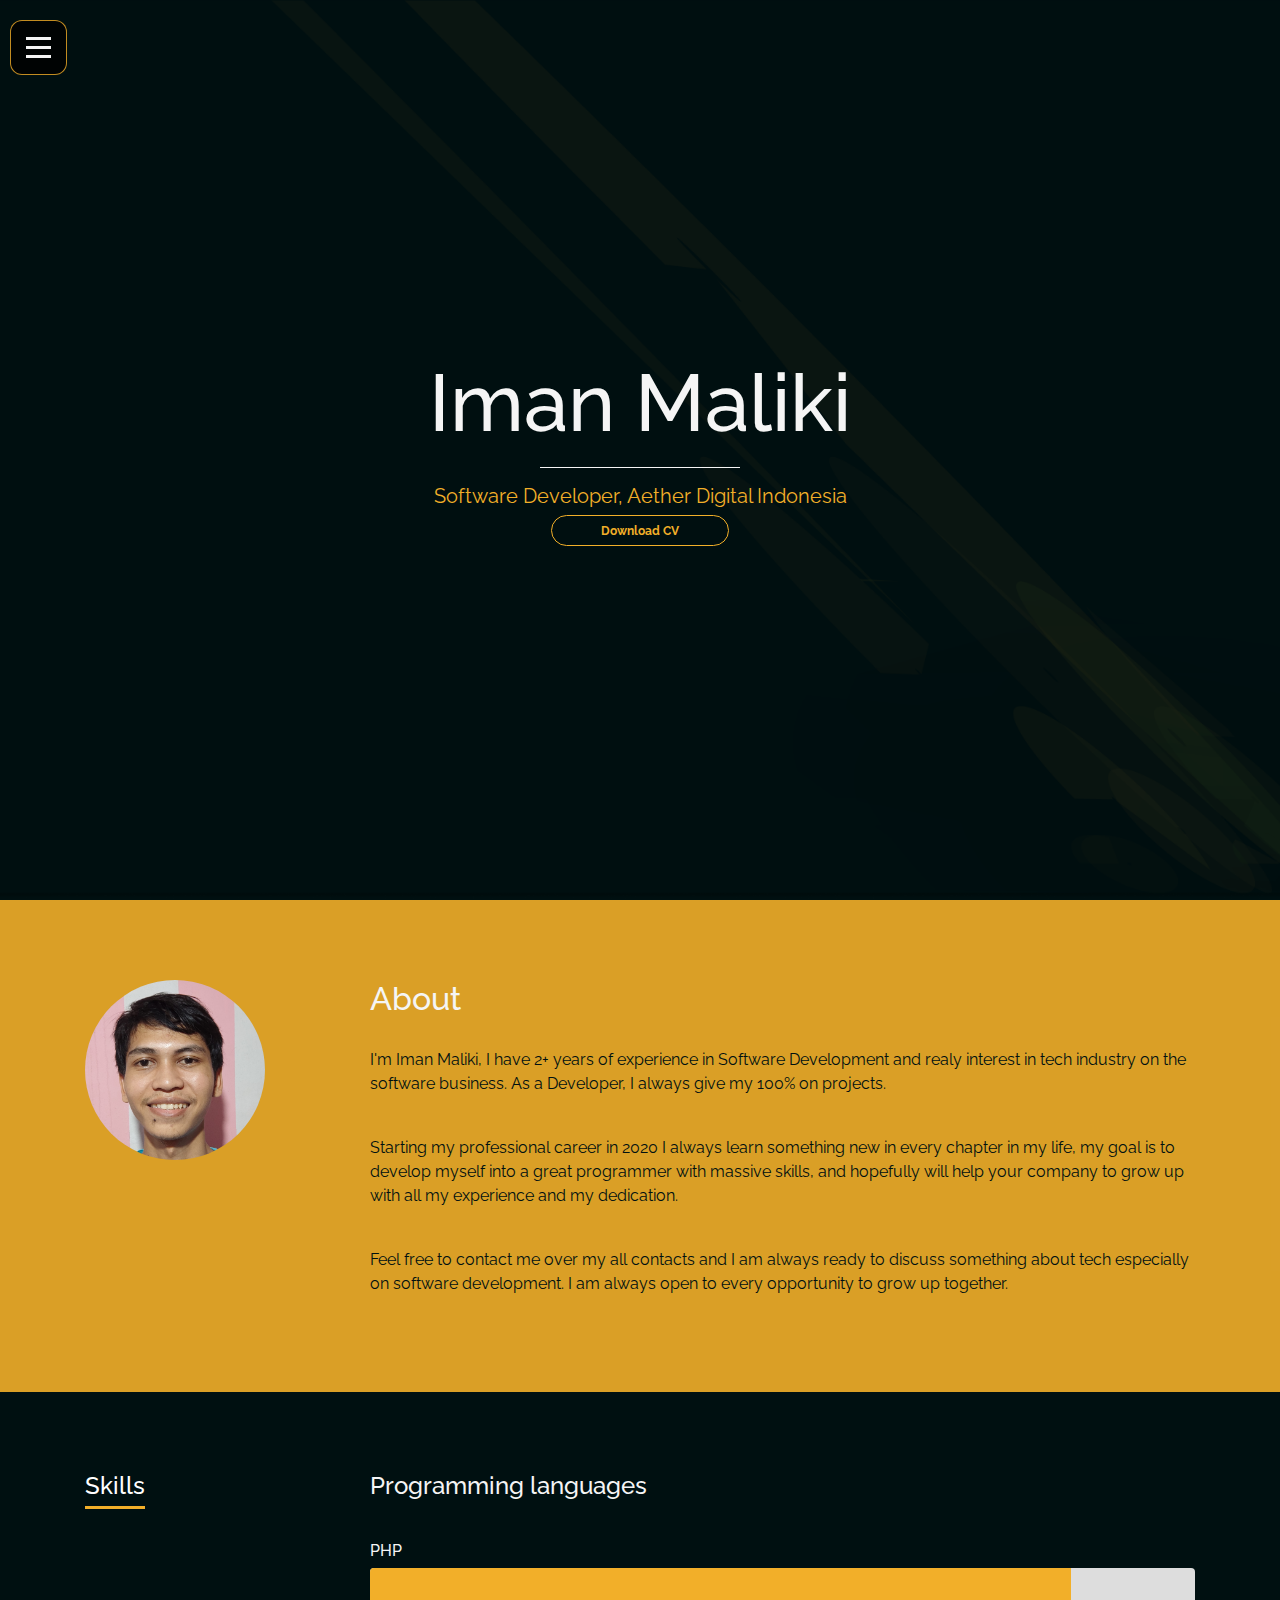
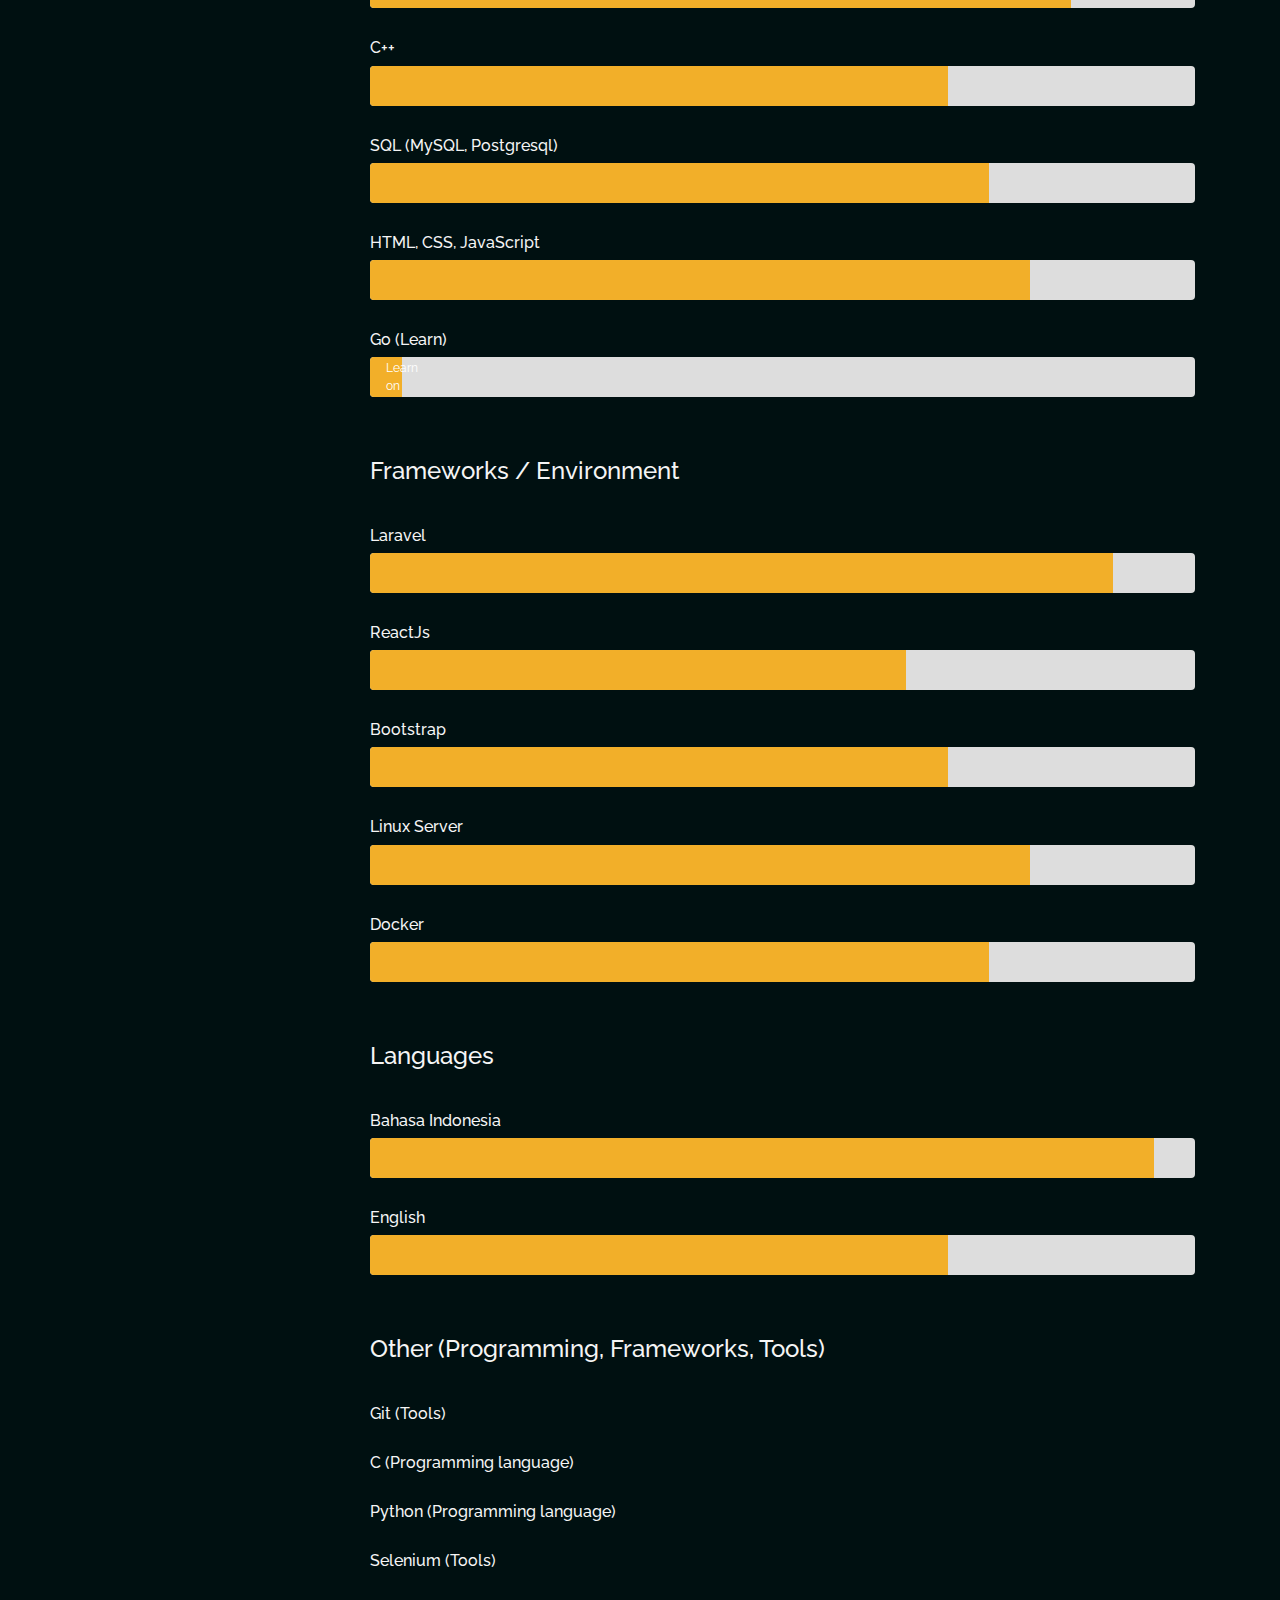
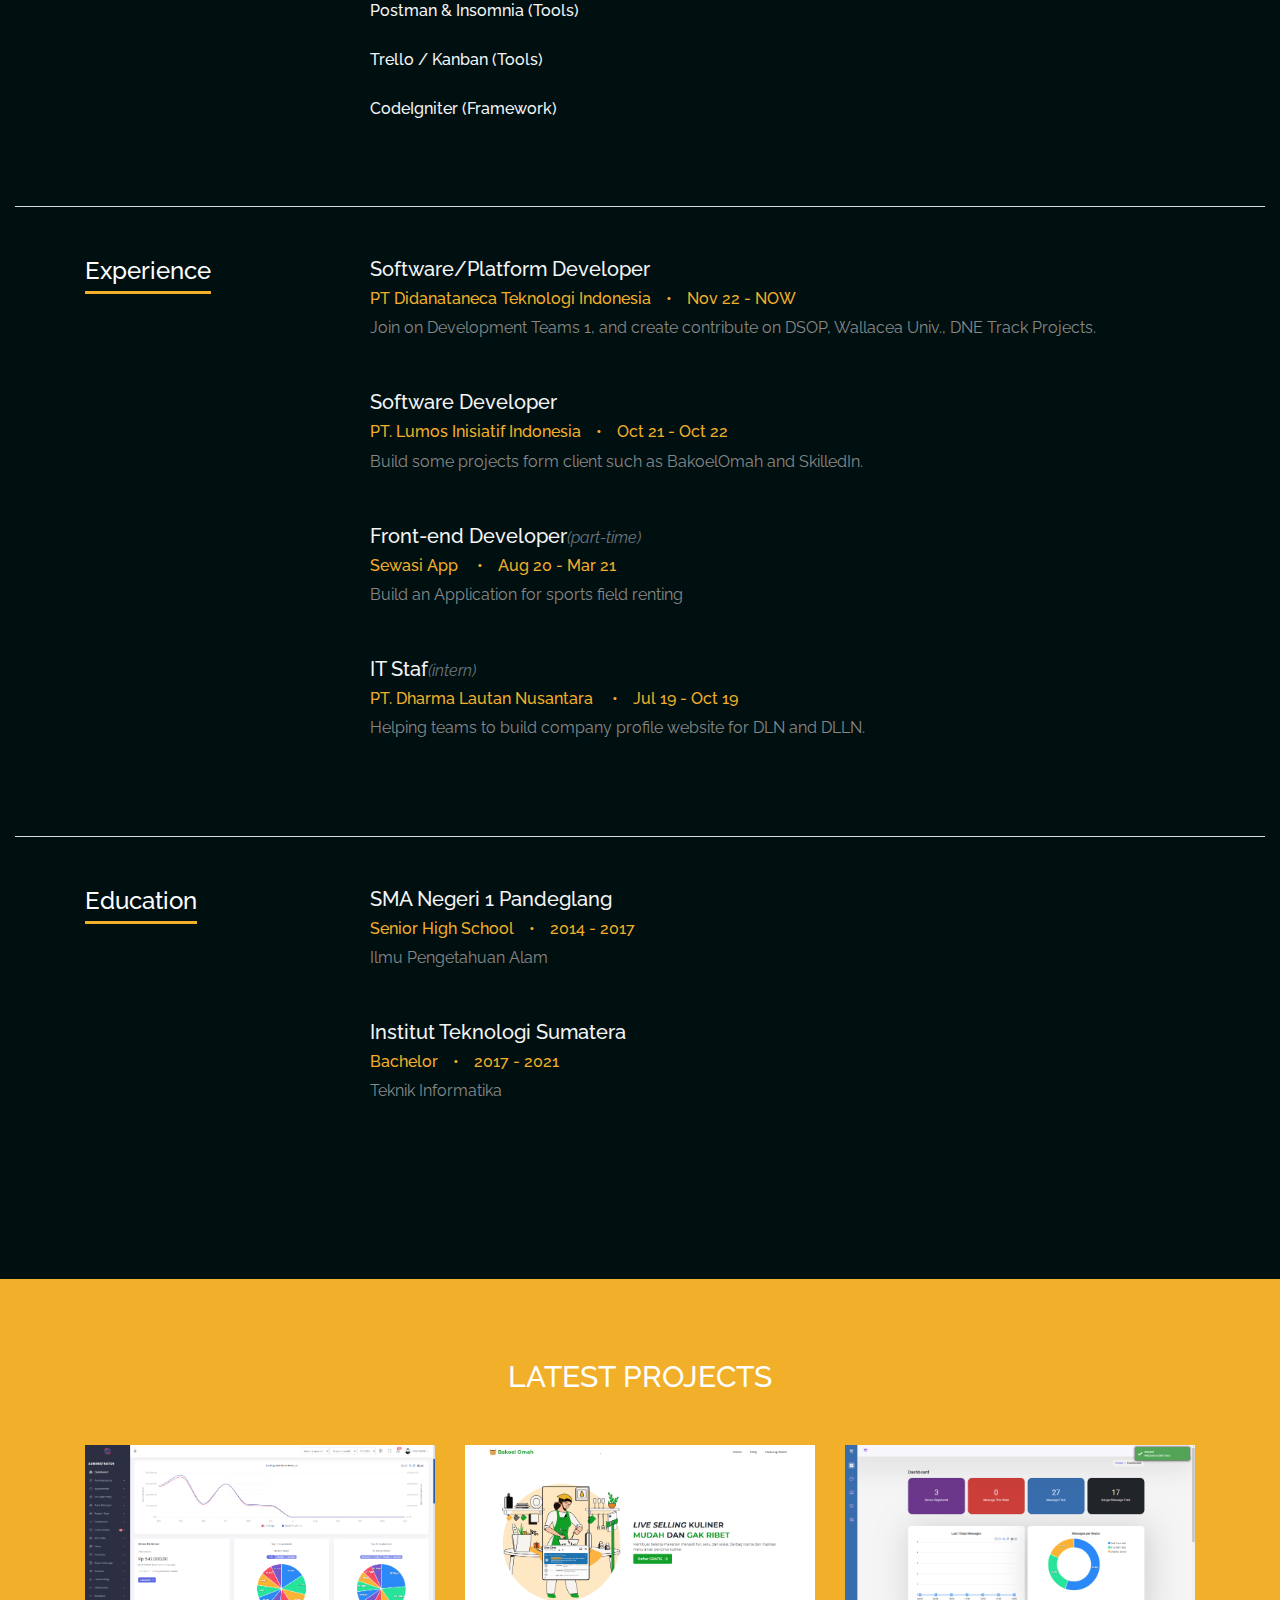
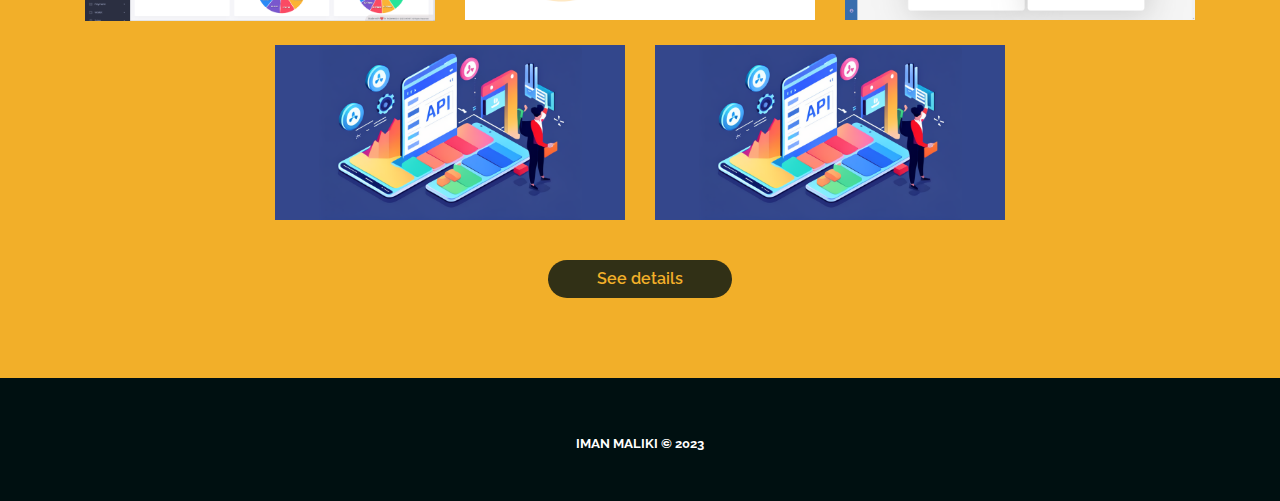
<file: index.html>
<head>
    <title>Iman Maliki | Software Developer</title>

    <meta charset="UTF-8">
    <meta name="viewport" content="width=device-width, initial-scale=1.0, shrink-to-fit=no">

    <link rel="stylesheet" href="https://stackpath.bootstrapcdn.com/bootstrap/4.1.1/css/bootstrap.min.css"
        type="text/css">
    <link href="http://fonts.googleapis.com/css?family=Lato" rel="stylesheet" type="text/css">
    <link href="http://fonts.googleapis.com/css?family=Raleway" rel="stylesheet" type="text/css">
    <link rel="shortcut icon" href="assets/img/projects/icon.svg" type="image/x-icon">
    <link rel="stylesheet" href="assets/css/style.css">

</head>

<body id="body" data-spy="scroll" data-target="#navigation" data-offset="30">

    <div id="header" class="container-fluid d-flex" style="background-image: url(assets/img/bg-01.png);">

        <div class="menu-overlay"></div>

        <div class="menu">
            <div class="toggler">
                <div class="bar1"></div>
                <div class="bar2"></div>
                <div class="bar3"></div>
            </div>

            <ul class="nav-content" id="navigation">
                <li><a class="nav-link" href="#header">Home</a></li>
                <li><a class="nav-link" href="#about">About</a></li>
                <li class="dropdown">
                    <a class="nav-link dropdown-toggle" href="#" id="navbardrop">CV</a>
                    <div id="dropdown-menu">
                        <ul>
                            <li><a class="dropdown-item" href="#cv">Skills</a></li>
                            <li><a class="dropdown-item" href="#experience">Experience</a></li>
                            <li><a class="dropdown-item" href="#education">Education</a></li>
                        </ul>
                    </div>
                </li>
                <li><a class="nav-link" href="#portfolio">Portfolio</a></li>
                <li><a class="nav-link" href="#contacts">Contact</a></li>
            </ul>
        </div>



        <div class="row align-items-center justify-content-center text-center">
            <div>
                <h1>Iman Maliki</h1>
                <hr>
                <h4 style="color: #F2AF29 !important;">Software Developer, Aether Digital Indonesia</h4>
                <a href="/cv/iman-maliki_software-developer_2023.pdf" download><button class="btn btn-outline-first"><i class="fa-solid fa-file-invoice"></i> Download CV</button></a>
            </div>
        </div>

    </div>

    <div id="about" class="container-fluid">
        <div class="container">
            <div class="row">
                <div class="col-md-2 col-sm-12 picture">
                    <img src="assets/img/picture.jpeg" class="rounded-circle" alt="picture">
                </div>
                <div class="col-md-9 col-sm-12 offset-md-1">
                    <h2>About</h2>
                    <p>
                        I'm Iman Maliki, I have 2+ years of experience in Software Development and realy interest in tech industry
                        on the software business. As a Developer, I always give my 100% on projects.
                    </p>
                    <br>
                    <p>
                        Starting my professional career in 2020 I always learn something new in every chapter in my life, my goal
                        is to develop myself into a great programmer with massive skills, and hopefully will help your company to
                        grow up with all my experience and my dedication. 
                    </p>
                    <br>
                    <p>Feel free to contact me over my all contacts and I am always ready to discuss something about tech especially
                        on software development. I am always open to every opportunity to grow up together.</p>
                </div>
            </div>
        </div>
    </div>

    <div class="container-fluid" id="cv">
        <div class="container">
            <div class="row">
                <div class="col-md-2 col-sm-12">
                    <h3>Skills</h3>
                </div>
                <div class="col-md-9 col-sm-12 offset-md-1">

                    <div class="skills">
                        <h4>Programming languages</h4>

                        <div class="skill-item">
                            <h4>PHP</h4>
                            <div class="progress">
                                <div class="progress-bar" style="width:85%"></div>
                            </div>
                        </div>

                        <div class="skill-item">
                            <h4>C++</h4>
                            <div class="progress">
                                <div class="progress-bar" style="width:70%"></div>
                            </div>
                        </div>


                        <div class="skill-item">
                            <h4>SQL (MySQL, Postgresql)</h4>
                            <div class="progress">
                                <div class="progress-bar" style="width:75%"></div>
                            </div>
                        </div>

                        <div class="skill-item">
                            <h4>HTML, CSS, JavaScript</h4>
                            <div class="progress">
                                <div class="progress-bar" style="width:80%"></div>
                            </div>
                        </div>

                        <div class="skill-item">
                            <h4>Go (Learn)</h4>
                            <div class="progress">
                                <div class="progress-bar px-3" style="width:0%">Progress Learn on Udemy</div>
                            </div>
                        </div>

                    </div>

                    <div class="skills">
                        <h4>Frameworks / Environment</h4>

                        <div class="skill-item">
                            <h4>Laravel</h4>
                            <div class="progress">
                                <div class="progress-bar" style="width:90%"></div>
                            </div>
                        </div>

                        <div class="skill-item">
                            <h4>ReactJs</h4>
                            <div class="progress">
                                <div class="progress-bar" style="width:65%"></div>
                            </div>
                        </div>
                        
                        <div class="skill-item">
                            <h4>Bootstrap</h4>
                            <div class="progress">
                                <div class="progress-bar" style="width:70%"></div>
                            </div>
                        </div>

                        <div class="skill-item">
                            <h4>Linux Server</h4>
                            <div class="progress">
                                <div class="progress-bar" style="width:80%"></div>
                            </div>
                        </div>

                        <div class="skill-item">
                            <h4>Docker</h4>
                            <div class="progress">
                                <div class="progress-bar" style="width:75%"></div>
                            </div>
                        </div>

                    </div>

                    <div class="skills">
                        <h4>Languages</h4>

                        <div class="skill-item">
                            <h4>Bahasa Indonesia</h4>
                            <div class="progress">
                                <div class="progress-bar" style="width:95%"></div>
                            </div>
                        </div>

                        <div class="skill-item">
                            <h4>English</h4>
                            <div class="progress">
                                <div class="progress-bar" style="width:70%"></div>
                            </div>
                        </div>
                        
                    </div>

                    <div class="skills">
                        <h4>Other (Programming, Frameworks, Tools)</h4>

                        <div class="skill-item">
                            <h4>Git (Tools)</h4>
                        </div>
                        <div class="skill-item">
                            <h4>C (Programming language)</h4>
                        </div>
                        <div class="skill-item">
                            <h4>Python (Programming language)</h4>
                        </div>
                        <div class="skill-item">
                            <h4>Selenium (Tools)</h4>
                        </div>
                        <div class="skill-item">
                            <h4>Postman & Insomnia (Tools)</h4>
                        </div>
                        <div class="skill-item">
                            <h4>Trello / Kanban  (Tools)</h4>
                        </div>
                        <div class="skill-item">
                            <h4>CodeIgniter (Framework)</h4>
                        </div>
                    </div>
                </div>

            </div>

        </div>

        <hr id="experience">

        <div class="container-fluid">
            <div class="container">
                <div class="row">
                    <div class="col-md-2 col-sm-12">
                        <h3>Experience</h3>
                    </div>
                    <div class="col-md-9 col-sm-12 offset-md-1">
                        <div class="exp">
                            <div class="box">
                                <h4>Software/Platform Developer</h4>
                                <h6>PT Didanataneca Teknologi Indonesia&emsp;&#8226;&emsp;Nov 22 - NOW</h6>
                                <p>Join on Development Teams 1, and create contribute on DSOP, Wallacea Univ., DNE Track Projects.</p>
                            </div>
        
                            <div class="box">
                                <h4>Software Developer</h4>
                                <h6>PT. Lumos Inisiatif Indonesia&emsp;&#8226;&emsp;Oct 21 - Oct 22</h6>
                                <p>Build some projects form client such as BakoelOmah and SkilledIn.</p>
                            </div>

                            <div class="box">
                                <h4>Front-end Developer<span class="small text-muted"><i>(part-time)</i></span></h4>
                                <h6>Sewasi App &emsp;&#8226;&emsp;Aug 20 - Mar 21</h6>
                                <p>Build an Application for sports field renting</p>
                            </div>

                            <div class="box">
                                <h4>IT Staf<span class="small text-muted"><i>(intern)</i></span></h4>
                                <h6>PT. Dharma Lautan Nusantara &emsp;&#8226;&emsp;Jul 19 - Oct 19</h6>
                                <p>Helping teams to build company profile website for DLN and DLLN.</p>
                            </div>
                        </div>
                    </div>
                </div>
            </div>
        </div>

        <hr id="education">
        <div class="container-fluid">
            <div class="container">
                <div class="row">
                    <div class="col-md-2 col-sm-12">
                        <h3>Education</h3>
                    </div>
                    <div class="col-md-9 col-sm-12 offset-md-1">
                        <div class="box">
                            <h4>SMA Negeri 1 Pandeglang</h4>
                            <h6>Senior High School&emsp;&#8226;&emsp;2014 - 2017</h6>
                            <p>Ilmu Pengetahuan Alam</p>
                        </div>
        
                        <div class="box">
                            <h4>Institut Teknologi Sumatera</h4>
                            <h6>Bachelor&emsp;&#8226;&emsp;2017 - 2021</h6>
                            <p>Teknik Informatika</p>
                        </div>
                    </div>
                </div>
            </div>
        </div>

    </div>
    </div>

    <div class="container-fluid" id="portfolio">
        <div class="container">
            <h2>Latest projects</h2>
            <div class="row justify-content-center">
                <div class="col-lg-4 col-md-6 col-xs-12">
                    <img
                        src="assets/img/projects/dsop.png">
                    <div class="overlay">
                        <h3 class="project-title">DSOP</h3>
                    </div>
                </div>
                <div class="col-lg-4 col-md-6 col-xs-12">
                    <img
                        src="assets/img/projects/bakoelomah.png">
                    <div class="overlay">
                        <h3 class="project-title">Bakoel Omah</h3>
                    </div>
                </div>
                <div class="col-lg-4 col-md-6 col-xs-12">
                    <img
                        src="assets/img/projects/DNE_TRACK.png">
                    <div class="overlay">
                        <h3 class="project-title">DNE TRACK</h3>
                    </div>
                </div>
                <div class="col-lg-4 col-md-6 col-xs-12">
                    <img
                        src="/assets/img/API/api-general.png">
                    <div class="overlay">
                        <h3 class="project-title">BLOG API</h3>
                    </div>
                </div>
                <div class="col-lg-4 col-md-6 col-xs-12">
                    <img
                        src="/assets/img/API/api-general.png">
                    <div class="overlay">
                        <h3 class="project-title">TODO API</h3>
                    </div>
                </div>
            </div>
            <div class="text-center">
                <a href="/project">
                    <button class="btn px-5 mt-3" style="background-color: #001011cc; color: #F2AF29; border-radius: 3rem; font-weight: 600;">
                        See details <i class="fa-solid fa-location-arrow"></i>
                    </button>
                </a>
            </div>
        </div>

    </div>

    <div id="contacts"></div>
    <!-- Footer  -->
    <div class="footer">
        <div class="container">
            <div class="d-flex justify-content-center sosmed">
                <a href="mailto:imanmaliki11@gmail.com" target="_blank">
                    <i class="fa-solid fa-square-envelope"></i>
                </a>
                <a href="https://instagram.com/menggenggam" target="_blank">
                    <i class="fa-brands fa-instagram"></i>
                </a>
                <a href="https://www.linkedin.com/in/imanmaliki/" target="_blank">
                    <i class="fa-brands fa-linkedin"></i>
                </a>
                <a href="https://github.com/imanmaliki11" target="_blank">
                    <i class="fa-brands fa-square-github"></i>
                </a>
            </div>
            <div class="text-center text-white small"><b>IMAN MALIKI © 2023</b></div>
        </div>
    </div>



    <script src="https://code.jquery.com/jquery-3.2.1.min.js"></script>
    <script src="https://cdnjs.cloudflare.com/ajax/libs/popper.js/1.14.3/umd/popper.min.js"></script>
    <script src="https://stackpath.bootstrapcdn.com/bootstrap/4.1.1/js/bootstrap.min.js"></script>
    <!-- <script defer src="https://use.fontawesome.com/releases/v5.0.2/js/all.js"></script> -->
    <link rel="stylesheet" href="https://cdnjs.cloudflare.com/ajax/libs/font-awesome/6.4.0/css/all.min.css" integrity="sha512-iecdLmaskl7CVkqkXNQ/ZH/XLlvWZOJyj7Yy7tcenmpD1ypASozpmT/E0iPtmFIB46ZmdtAc9eNBvH0H/ZpiBw==" crossorigin="anonymous" referrerpolicy="no-referrer" />
    <script src="assets/js/func.js"></script>
</body>
</file>
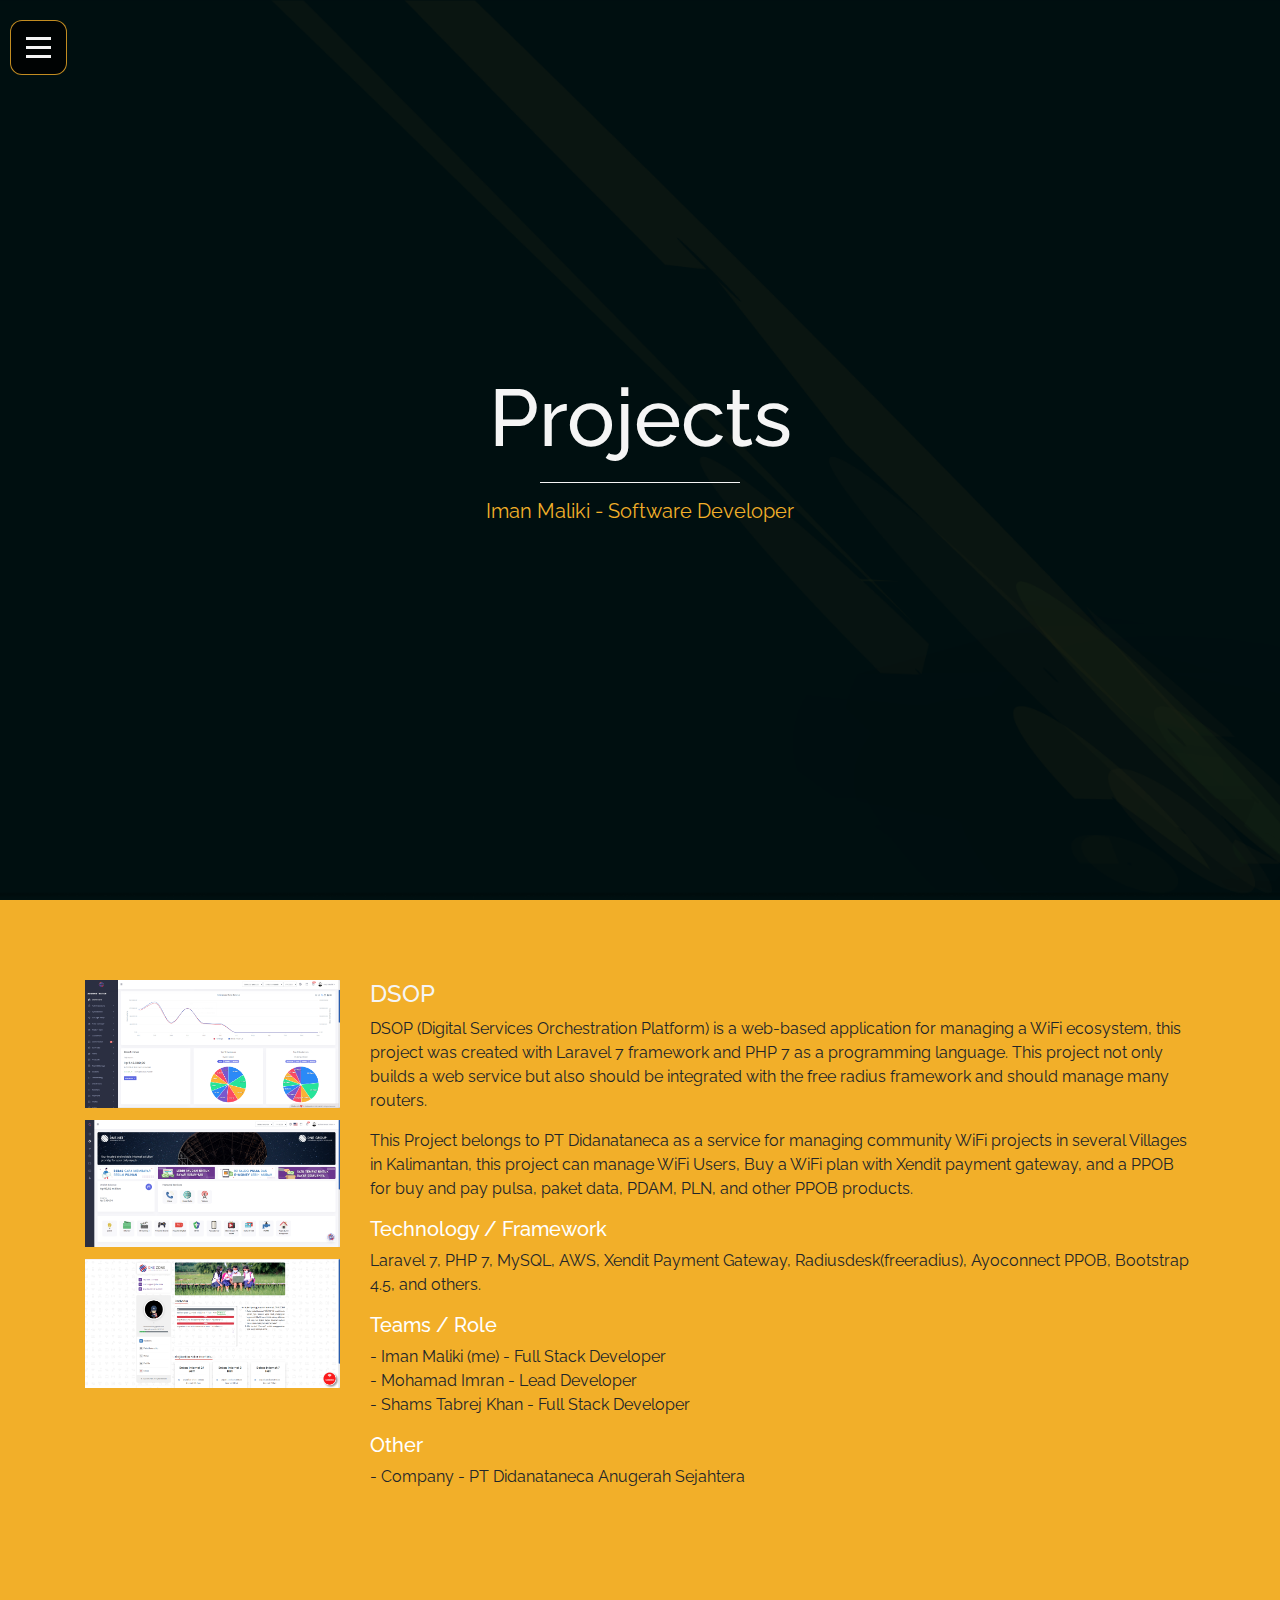
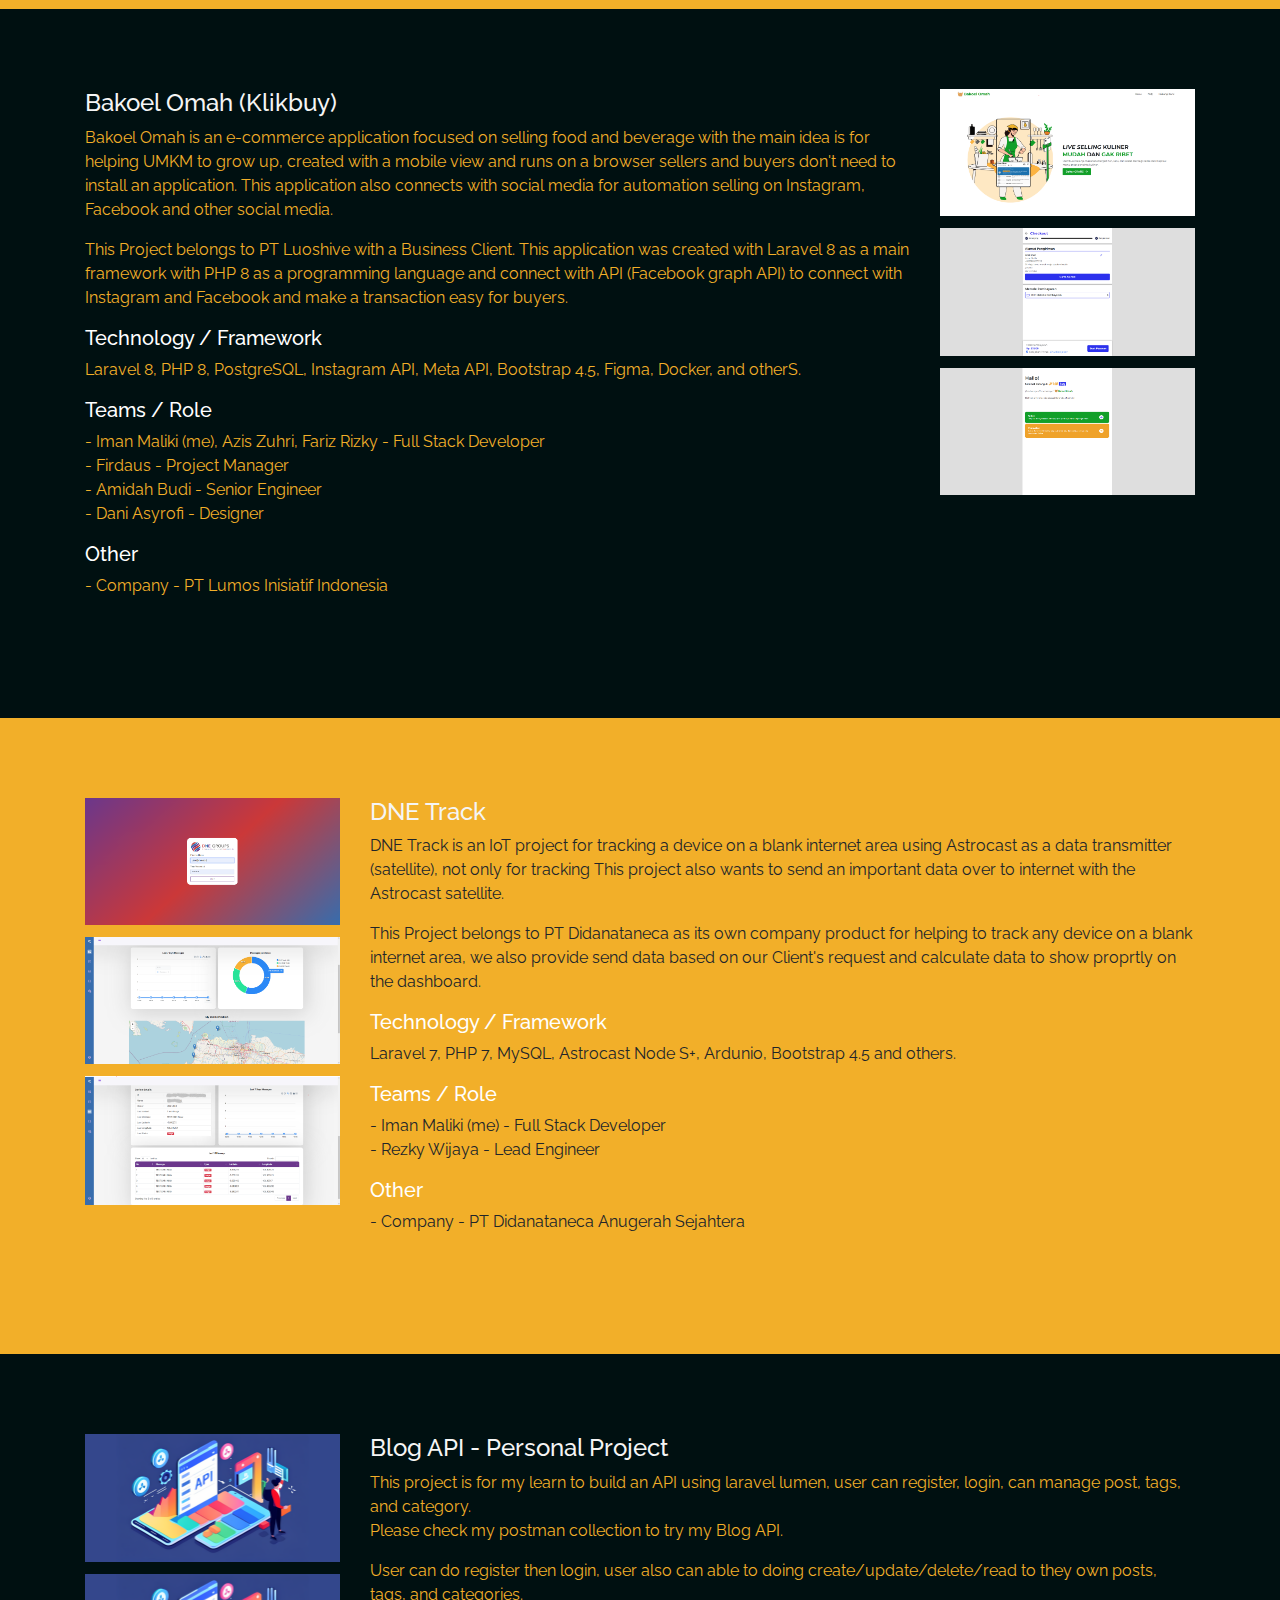
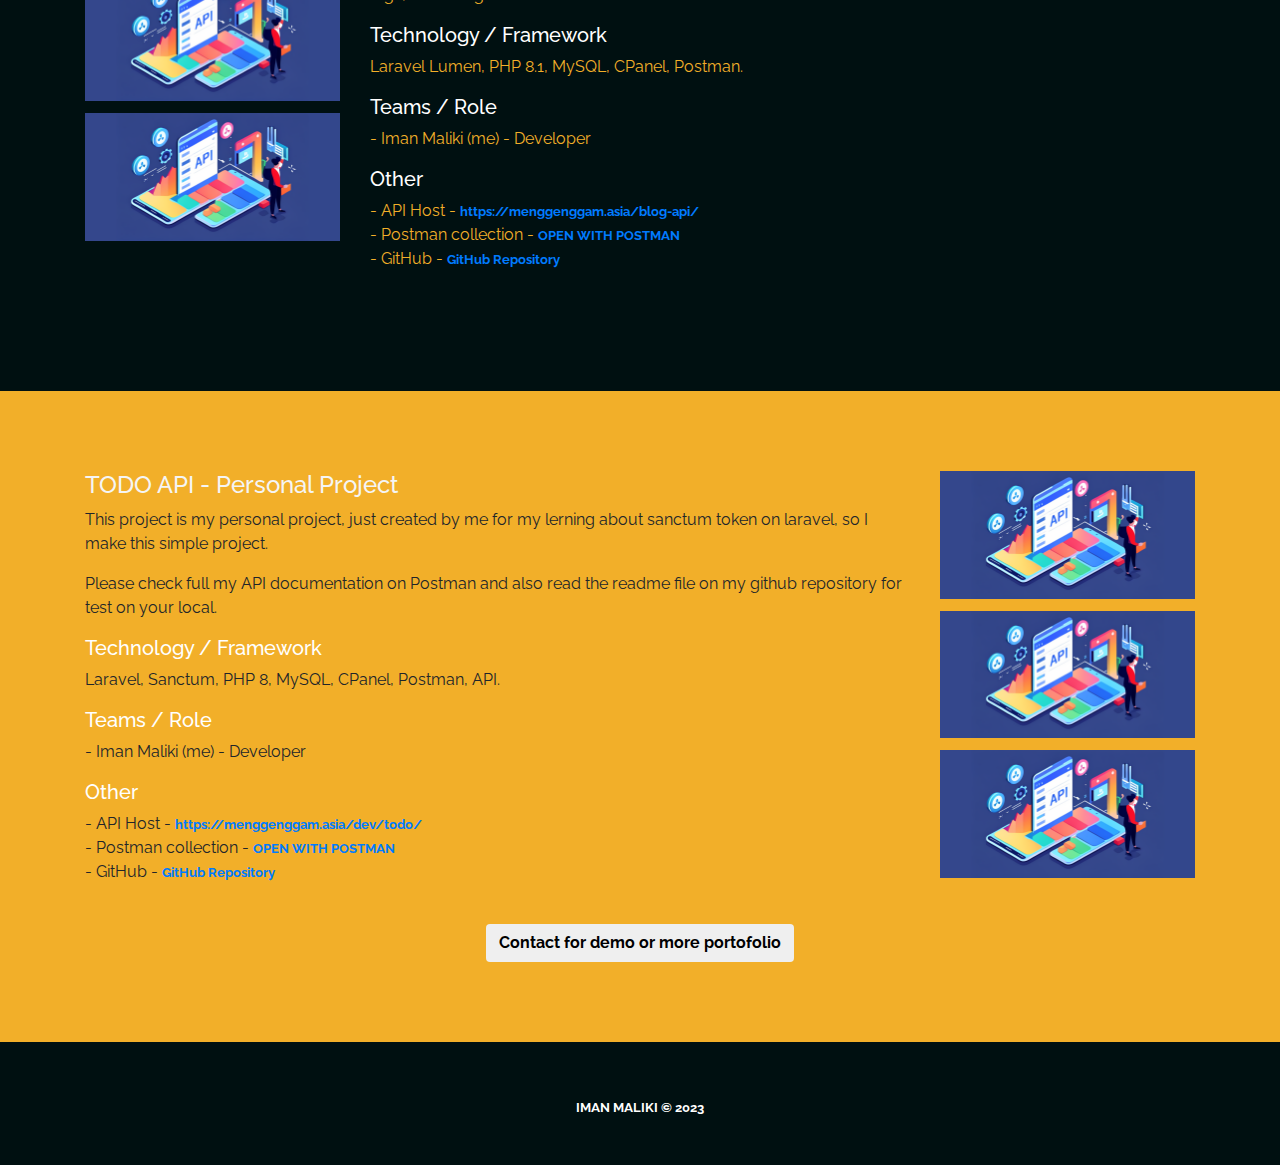
<file: project/index.html>
<head>
    <title>Iman Maliki | Software Developer</title>

    <meta charset="UTF-8">
    <meta name="viewport" content="width=device-width, initial-scale=1.0, shrink-to-fit=no">

    <link rel="stylesheet" href="https://stackpath.bootstrapcdn.com/bootstrap/4.1.1/css/bootstrap.min.css"
        type="text/css">
    <link href="http://fonts.googleapis.com/css?family=Lato" rel="stylesheet" type="text/css">
    <link rel="shortcut icon" href="/assets/img/projects/icon.svg" type="image/x-icon">
    <link href="http://fonts.googleapis.com/css?family=Raleway" rel="stylesheet" type="text/css">
    <link rel="stylesheet" href="/assets/css/style.css">
</head>

<body id="body" data-spy="scroll" data-target="#navigation" data-offset="30">

    <div id="header" class="container-fluid d-flex" style="background-image: url(/assets/img/bg-01.png);">

        <div class="menu-overlay"></div>

        <div class="menu">
            <div class="toggler">
                <div class="bar1"></div>
                <div class="bar2"></div>
                <div class="bar3"></div>
            </div>

            <ul class="nav-content" id="navigation">
                <li><a class="nav-link" href="/">Home</a></li>
                <li><a class="nav-link" href="#dsop">DSOP</a></li>
                <li><a class="nav-link" href="#bakoelomah">Bakoel Omah</a></li>
                <li><a class="nav-link" href="#dne-track">DNE Track</a></li>
                <li><a class="nav-link" href="#blog-api">Blog API</a></li>
                <li><a class="nav-link" href="#todo-api">TODO API</a></li>
            </ul>
        </div>



        <div class="row align-items-center justify-content-center text-center">
            <div>
                <h1>Projects</h1>
                <hr>
                <h4 style="color: #F2AF29 !important;">Iman Maliki - Software Developer</h4>
            </div>
        </div>

    </div>

    <div class="container-fluid portfolio" id="dsop">
        <div class="container">
            <div class="row">
                <div class="col-lg-3 col-md-12 col-xs-12">
                    <img style="margin-bottom: .75rem;" src="/assets/img/projects/dsop.png">
                    <img style="margin-bottom: .75rem;" src="/assets/img/projects/dsop-02.png">
                    <img style="margin-bottom: .75rem;" src="/assets/img/projects/desp-03.png">
                </div>

                <div class="col-lg-9 col-md-12">
                    <h4>DSOP</h4>
                    <p>
                        DSOP (Digital Services Orchestration Platform) is a web-based application for managing a WiFi ecosystem, this project was created with Laravel 7 framework and PHP 7
                        as a programming language. This project not only builds a web service but also should be integrated with the free radius framework and should manage many routers.           
                    </p>
                    <p>
                        This Project belongs to PT Didanataneca as a service for managing community WiFi projects in several Villages in Kalimantan, this project can manage WiFi Users,
                        Buy a WiFi plan with Xendit payment gateway, and a PPOB for buy and pay pulsa, paket data, PDAM, PLN, and other PPOB products.
                    </p>

                    <h5 style="color: #fff;">Technology / Framework</h5>
                    <p>
                        Laravel 7, PHP 7, MySQL, AWS, Xendit Payment Gateway, Radiusdesk(freeradius), Ayoconnect PPOB, Bootstrap 4.5, and others.          
                    </p>

                    <h5 style="color: #fff;">Teams / Role</h5>
                    <p>
                        - Iman Maliki (me) - Full Stack Developer<br/>
                        - Mohamad Imran - Lead Developer<br/>
                        - Shams Tabrej Khan - Full Stack Developer
                    </p>

                    <h5 style="color: #fff;">Other</h5>
                    <p style="border-bottom: 0 !important;">
                        - Company - PT Didanataneca Anugerah Sejahtera<br/>
                    </p>
                </div>
            </div>
        </div>
    </div>

    <div class="container-fluid portfolio portfolio2" id="bakoelomah">
        <div class="container">
            <div class="row">
                <div class="col-lg-9 col-md-12">
                    <h4>Bakoel Omah (Klikbuy)</h4>
                    <p>
                        Bakoel Omah is an e-commerce application focused on selling food and beverage with the main idea is for helping UMKM to grow up, created with a mobile view and runs on a
                        browser sellers and buyers don't need to install an application. This application also connects with social media for automation selling on Instagram, Facebook and other social media.           
                    </p>
                    <p>
                        This Project belongs to PT Luoshive with a Business Client. This application was created with Laravel 8 as a main framework with PHP 8 as a programming language and connect with
                        API (Facebook graph API) to connect with Instagram and Facebook and make a transaction easy for buyers.
                    </p>

                    <h5 style="color: #fff;">Technology / Framework</h5>
                    <p>
                        Laravel 8, PHP 8, PostgreSQL, Instagram API, Meta API, Bootstrap 4.5, Figma, Docker, and otherS.          
                    </p>

                    <h5 style="color: #fff;">Teams / Role</h5>
                    <p>
                        - Iman Maliki (me), Azis Zuhri, Fariz Rizky - Full Stack Developer<br/>
                        - Firdaus - Project Manager<br />
                        - Amidah Budi - Senior Engineer<br/>
                        - Dani Asyrofi - Designer<br/>
                    </p>

                    <h5 style="color: #fff;">Other</h5>
                    <p style="border-bottom: 0 !important;">
                        - Company - PT Lumos Inisiatif Indonesia<br/>
                    </p>
                </div>

                <div class="col-lg-3 col-md-12 col-xs-12">
                    <img style="margin-bottom: .75rem;" src="/assets/img/projects/bakoelomah.png">
                    <img style="margin-bottom: .75rem;" src="/assets/img/projects/bakoel01.png">
                    <img style="margin-bottom: .75rem;" src="/assets/img/projects/bakoel02.png">
                </div>
            </div>
        </div>
    </div>

    <div class="container-fluid portfolio" id="dne-track">
        <div class="container">
            <div class="row">
                <div class="col-lg-3 col-md-12 col-xs-12">
                    <img style="margin-bottom: .75rem;" src="/assets/img/projects/dtrack01.png">
                    <img style="margin-bottom: .75rem;" src="/assets/img/projects/dtrack02.png">
                    <img style="margin-bottom: .75rem;" src="/assets/img/projects/dtrack03.png">
                </div>

                <div class="col-lg-9 col-md-12">
                    <h4>DNE Track</h4>
                    <p>
                        DNE Track is an IoT project for tracking a device on a blank internet area using Astrocast as a data transmitter (satellite),
                        not only for tracking This project also wants to send an important data over to internet with the Astrocast satellite.          
                    </p>
                    <p>
                        This Project belongs to PT Didanataneca as its own company product for helping to track any device on a blank internet
                        area, we also provide send data based on our Client's request and calculate data to show proprtly on the dashboard.
                    </p>

                    <h5 style="color: #fff;">Technology / Framework</h5>
                    <p>
                        Laravel 7, PHP 7, MySQL, Astrocast Node S+, Ardunio, Bootstrap 4.5 and others.          
                    </p>

                    <h5 style="color: #fff;">Teams / Role</h5>
                    <p>
                        - Iman Maliki (me) - Full Stack Developer<br/>
                        - Rezky Wijaya - Lead Engineer<br/>
                    </p>

                    <h5 style="color: #fff;">Other</h5>
                    <p style="border-bottom: 0 !important;">
                        - Company - PT Didanataneca Anugerah Sejahtera<br/>
                    </p>
                </div>
            </div>
        </div>
    </div>

    <div class="container-fluid portfolio portfolio2" id="blog-api">
        <div class="container">  
            <div class="row">
                <div class="col-lg-3 col-md-12 col-xs-12">
                    <img style="margin-bottom: .75rem;" src="/assets/img/API/api-general.png">
                    <img style="margin-bottom: .75rem;" src="/assets/img/API/api-general.png">
                    <img style="margin-bottom: .75rem;" src="/assets/img/API/api-general.png">
                </div>

                <div class="col-lg-9 col-md-12">
                    <h4>Blog API - Personal Project</h4>
                    <p>
                        This project is for my learn to build an API using laravel lumen, user can register, login, can manage post, tags, and category.
                        <br/>
                        Please check my postman collection to try my Blog API.        
                    </p>
                    <p>
                        User can do register then login, user also can able to doing create/update/delete/read to they own posts, tags, and categories.
                    </p>

                    <h5 style="color: #fff;">Technology / Framework</h5>
                    <p>
                        Laravel Lumen, PHP 8.1, MySQL, CPanel, Postman.          
                    </p>

                    <h5 style="color: #fff;">Teams / Role</h5>
                    <p>
                        - Iman Maliki (me) - Developer<br/>
                    </p>

                    <h5 style="color: #fff;">Other</h5>
                    <p style="border-bottom: 0 !important;">
                        - API Host - <a target="_blank" href="https://menggenggam.asia/blog-api/" class="font-weight-bold small">https://menggenggam.asia/blog-api/</a><br/>
                        - Postman collection - <a target="_blank" href="https://documenter.getpostman.com/view/12621150/2s83mgFgxZ" class="font-weight-bold small">OPEN WITH POSTMAN</a><br/>
                        - GitHub - <a target="_blank" href="https://github.com/imanmaliki11/BLOG-API" class="font-weight-bold small">GitHub Repository</a><br/>
                    </p>
                </div>
            </div>
        </div>
    </div>

    <div class="container-fluid portfolio" id="todo-api">
        <div class="container">
            <div class="row">
                <div class="col-lg-9 col-md-12">
                    <h4>TODO API - Personal Project</h4>
                    <p>
                        This project is my personal project, just created by me for my lerning about sanctum token on laravel, so I make this simple project.       
                    </p>
                    <p>
                        Please check full my API documentation on Postman and also read the readme file on my github repository for test on your local.
                    </p>

                    <h5 style="color: #fff;">Technology / Framework</h5>
                    <p>
                        Laravel, Sanctum, PHP 8, MySQL, CPanel, Postman, API.          
                    </p>

                    <h5 style="color: #fff;">Teams / Role</h5>
                    <p>
                        - Iman Maliki (me) - Developer<br/>
                    </p>

                    <h5 style="color: #fff;">Other</h5>
                    <p style="border-bottom: 0 !important;">
                        - API Host - <a target="_blank" href="https://menggenggam.asia/dev/todo/" class="font-weight-bold small">https://menggenggam.asia/dev/todo/</a><br/>
                        - Postman collection - <a target="_blank" href="https://documenter.getpostman.com/view/12621150/VV51tuLW" class="font-weight-bold small">OPEN WITH POSTMAN</a><br/>
                        - GitHub - <a target="_blank" href="https://github.com/imanmaliki11/TODO-API" class="font-weight-bold small">GitHub Repository</a><br/>
                    </p>
                </div>
                <div class="col-lg-3 col-md-12 col-xs-12">
                    <img style="margin-bottom: .75rem;" src="/assets/img/API/api-general.png">
                    <img style="margin-bottom: .75rem;" src="/assets/img/API/api-general.png">
                    <img style="margin-bottom: .75rem;" src="/assets/img/API/api-general.png">
                </div>
            </div>
            <div class="text-center">
                <a href="mailto:imanmaliki11@gmail.com"><button class="btn"><b>Contact for demo or more portofolio</b></button></a>
            </div>
        </div>
    </div>

    <div id="contacts"></div>
    <!-- Footer  -->
    <div class="footer">
        <div class="container">
            <div class="d-flex justify-content-center sosmed">
                <a href="mailto:imanmaliki11@gmail.com" target="_blank">
                    <i class="fa-solid fa-square-envelope"></i>
                </a>
                <a href="https://instagram.com/menggenggam" target="_blank">
                    <i class="fa-brands fa-instagram"></i>
                </a>
                <a href="https://www.linkedin.com/in/imanmaliki/" target="_blank">
                    <i class="fa-brands fa-linkedin"></i>
                </a>
                <a href="https://github.com/imanmaliki11" target="_blank">
                    <i class="fa-brands fa-square-github"></i>
                </a>
            </div>
            <div class="text-center text-white small"><b>IMAN MALIKI © 2023</b></div>
        </div>
    </div>



    <script src="https://code.jquery.com/jquery-3.2.1.min.js"></script>
    <script src="https://cdnjs.cloudflare.com/ajax/libs/popper.js/1.14.3/umd/popper.min.js"></script>
    <script src="https://stackpath.bootstrapcdn.com/bootstrap/4.1.1/js/bootstrap.min.js"></script>
    <link rel="stylesheet" href="https://cdnjs.cloudflare.com/ajax/libs/font-awesome/6.4.0/css/all.min.css" integrity="sha512-iecdLmaskl7CVkqkXNQ/ZH/XLlvWZOJyj7Yy7tcenmpD1ypASozpmT/E0iPtmFIB46ZmdtAc9eNBvH0H/ZpiBw==" crossorigin="anonymous" referrerpolicy="no-referrer" />
    <script src="/assets/js/func.js"></script>
</body>
</file>
<file: assets/css/style.css>
@import url('https://fonts.googleapis.com/css2?family=Raleway:ital,wght@0,100;0,200;0,300;0,400;0,500;0,600;0,700;0,800;0,900;1,100;1,200;1,300;1,400;1,500;1,600;1,700;1,800;1,900&display=swap');

body {
    position: relative;
    font-family: 'Raleway', sans-serif;
    background-color: #001011;
}
/* 
h1,
h2,
h3,
h4,
h5,
h6 {
    font-family: "Lato", serif !important;
} */

p,
span,
a {
    font-family: "Raleway", sans-serif !important;
}

.button {
    padding: 12px;
    border: 2px solid;
    border-radius: 3px;
    text-transform: uppercase;
    -webkit-transition: all .3s;
    transition: all .3s;
    font-size: 16px;
}

/* Scrollbar */

/* width */
::-webkit-scrollbar {
    width: 8px;
}

/* Track */
::-webkit-scrollbar-track {
    background: #001011;
}

/* Handle */
::-webkit-scrollbar-thumb {
    background: #F2AF29;
    border-radius: .3rem;
}

/* Handle on hover */
::-webkit-scrollbar-thumb:hover {
    background: #F2AF29;
}




@media (max-width: 576px) {

    #header {
        background-size: initial !important;
        background-position: top !important;
    }

    #header h1 {
        font-size: 40px !important;
    }

    #header h4 {
        font-size: 16px !important;
    }

    #portfolio h2 {
        font-size: 25px !important;
    }

    .portfolio h2 {
        font-size: 25px !important;
    }
}




/* H E A D E R */


#header {
    min-height: 100vh;
    background-size: cover;
    -moz-background-size: cover;
    -o-background-size: cover;
    -webkit-background-size: cover;
    background-position: center;
    background-repeat: no-repeat;
    background-attachment: fixed;
}

.menu-overlay {
    display: none;
    position: absolute;
    top: 0;
    left: 0;
    width: 100%;
    height: 100%;
    background: #001011cc;
    z-index: 1;
}

.menu {
    position: fixed;
    top: 20px;
    left: 10px;
    z-index: 1;
}


.nav-content {
    position: relative;
    display: none;
    padding: 0;
    background: rgba(0, 0, 0, .8);
}

.nav-content>li {
    list-style: none;
    padding: 5px 20px;
}

.nav-content>li>a {
    display: block;
    text-decoration: none;
    line-height: 32px;
    color: #F5F5F5;
    -webkit-transition: .3s;
    transition: .3s;
    letter-spacing: 1px;
    font-size: 14px;
    padding: 0 !important;
}

.nav-content>li>a:hover,
.active {
    color: #F2AF29 !important;
}

.toggler {
    padding: 10px 15px;
    background: rgba(0, 0, 0, .8);
    border: .1rem solid rgba(242, 175, 41, 0.8);
    display: block;
    cursor: pointer;
    width: min-content;
    width: -webkit-min-content;
    width: -moz-min-content;
    width: -ms-min-content;
    width: -o-min-content;
    border-radius: .75rem;
}

.toggler.change {
    border-radius: .75rem .75rem 0 0rem;
    border: 0 solid black;
    box-shadow: .5rem .5rem 1rem 0rem rgba(242, 175, 41, 0.1);
}

.nav-content {
    border-radius: 0rem .75rem .75rem .75rem;
    box-shadow: 0 .5rem 1rem .2rem rgba(242, 175, 41, 0.1);
}

.bar1,
.bar2,
.bar3 {
    width: 25px;
    height: 3px;
    background-color: #F5F5F5;
    margin: 6px 0;
    -webkit-transition: 0.4s;
    transition: 0.4s;
}

.change .bar1 {
    -webkit-transform: rotate(-45deg) translate(-9px, 6px);
    transform: rotate(-45deg) translate(-5px, 5px);
}

.change .bar2 {
    opacity: 0;
}

.change .bar3 {
    -webkit-transform: rotate(45deg) translate(-8px, -8px);
    transform: rotate(45deg) translate(-8px, -8px);
}

.nav-content #dropdown-menu {
    display: none;
    background: rgba(0, 0, 0, .8);
    position: absolute;
    top: 0;
    left: 100%;
    border-left: 1px solid rgba(0, 0, 0, .3);
    padding: 10px 0;
    border-radius: 0rem 1rem 1rem;
}

.nav-content #dropdown-menu ul {
    list-style-type: none;
    padding: 0;
}

.nav-content #dropdown-menu ul li a {
    color: #F5F5F5;
}

#dropdown {
    position: relative;
}

#header .dropdown-item:hover,
#header .dropdown-item.active {
    color: #F2AF29;
    background: transparent !important;
}


#header>.row {
    min-height: 100vh;
    width: 100vw;
}

#header h1 {
    font-size: 80px;
    color: #F5F5F5;
}

#header hr {
    width: 200px;
    border-color: #F5F5F5;
}

#header h4 {
    font-size: 20px;
    font-weight: normal;
    color: #F5F5F5;
}





/* A B O U T */




#about {
    padding-top: 80px;
    padding-bottom: 80px;
    background: rgba(242, 175, 41, 0.9);
}

#about p {
    color: #001011 !important;
}

#about h2 {
    margin-bottom: 30px;
    color: #F5F5F5;
}

#about p {
    color: #999;
}

#about img {
    width: 180px;
}

@media (max-width: 992px) {
    .picture {
        display: none;
    }
}



/* C V */



#cv {
    padding-top: 80px;
    padding-bottom: 80px;
    background: #001011;
}

h3 {
    color: #ffffff;
}
h4 {
    color: whitesmoke !important;
}

#cv hr {
    height: 1px;
    border: none;
    background: #DDD;
    margin: 50px auto;
}

#cv .row h3 {
    border-bottom: 3px solid #F2AF29;
    font-size: 24px;
    padding-bottom: 5px;
    width: min-content;
    width: -webkit-min-content;
    width: -moz-min-content;
    width: -ms-min-content;
    width: -o-min-content;
    margin-bottom: 50px;
}

#cv .row {
    margin-bottom: 80px;
}

.skills+.skills {
    margin-top: 60px;

}

.skills>h4 {
    color: #F2AF29;
    margin-bottom: 40px;
}

#cv .skill-item+.skill-item {
    margin-top: 30px;
}

#cv .skill-item>h4 {
    font-size: 16px;
    color: #222;
}

#cv .skill-item>.progress {
    height: 40px;
    background: #DDD;
}

#cv .skill-item .progress-bar {
    background: #222;
}

.exp+.exp {
    margin-top: 60px;

}

.exp>h4 {
    color: #F2AF29;
    margin-bottom: 40px;
}

#cv .box+.box {
    margin-top: 50px;
}

#cv .box h4 {
    font-size: 20px;
    color: #222;
}

#cv .box h6 {
    color: #F2AF29;
}

#cv .box p {
    color: #888;
}




/* P O R T F O L I O */


#portfolio {
    padding: 80px 0;
    background: #F2AF29;
}


#portfolio h2 {
    padding: 0;
    margin: auto;
    margin-bottom: 50px;
    text-align: center;
    text-transform: uppercase;
    font-size: 30px;
    color: #fff;
}

#portfolio img {
    max-width: 100%;
}

#portfolio .row>div {
    margin-bottom: 1.5rem;
    position: relative;
}



#portfolio .row div .overlay {
    position: absolute;
    top: 0;
    bottom: 0;
    left: 0;
    right: 0;
    height: 100%;
    width: calc(100% - 30px);
    transform: scale(0);
    margin: auto;
    opacity: 0;
    -webkit-transition: all .5s ease;
    transition: all .5s ease;
    background: #F2AF29aa;
    border-radius: 20%;
}

#portfolio .row div:hover .overlay {
    opacity: 1;
    transform: scale(1);
    height: 100%;
    border-radius: 0;
}

#portfolio .row div .overlay h3 {
    color: #fff;
    font-size: 20px;
    position: absolute;
    top: 50%;
    left: 50%;
    -webkit-transform: translate(-50%, -200%);
    transform: translate(-50%, -200%);
    -ms-transform: translate(-50%, -200%);
    letter-spacing: .05em;
}

.overlay h3.project-title {
    -webkit-transform: translate(-50%, -50%) !important;
    transform: translate(-50%, -50%) !important;
    -ms-transform: translate(-50%, -50%) !important;
}






/*  C O N T A C T */



#contact {
    background: #191919;
    color: #F3F3F3;
    text-align: center;
    padding: 80px 0 100px 0;
}

#contact div.left>span {
    font-size: 80px;
    color: #F2AF29;
    line-height: 0;
}

#contact h4 {
    display: inline-block;
    padding-bottom: 5px;
    border-bottom: 2px solid #F2AF29;
    text-align: left;
    text-transform: uppercase;
    color: #F5F5F5;
    font-size: 25px;
}

#form {
    width: 100%;
    margin: auto;
    display: -webkit-box;
    display: -ms-flexbox;
    display: flex;
    -webkit-box-orient: horizontal;
    -webkit-box-direction: normal;
    -ms-flex-direction: row;
    flex-direction: row;
    -ms-flex-wrap: wrap;
    flex-wrap: wrap;
    -webkit-box-pack: justify;
    -ms-flex-pack: justify;
    justify-content: space-between;
}

#form>div {
    position: relative;
    margin-top: 30px;
}

.firstname,
.lastname,
.email,
.tel {
    width: 45%;
}

.subject,
.msg {
    width: 100%;
}

.btn-div {
    min-width: 30%;
    max-width: 50%;
    padding: 0;
}

#contact input,
textarea {
    text-align: left;
    background: transparent !important;
    border-width: 0 0 1px 0 !important;
    border-color: #DDD;
    display: block;
    width: 100%;
    padding: 0 12px 6px 0;
    font-size: 14px;
    color: #F3F3F3;
    margin-top: 20px !important;
    height: 35px;
    font-family: "Raleway", sans-serif !important;
}

#contact input:focus,
#contact textarea:focus {
    outline: none;
}

.focus-border {
    position: absolute;
    display: block;
    bottom: 0;
    left: 0;
    width: 0;
    height: 2px;
    background: #F2AF29;
    -webkit-transition: 0.4s;
    transition: 0.4s;
}

input:focus~.focus-border,
textarea:focus~.focus-border {
    width: 100%;
}

#contact textarea {
    resize: vertical;
    overflow-y: auto;
    min-height: 100px;
    max-height: 200px;
}

#contact .btn-send {
    width: 100%;
    cursor: pointer;
    margin-top: 20px;
    background: transparent;
    border-color: #F3F3F3;
    color: #F3F3F3;
    text-transform: uppercase;
    letter-spacing: 1px;
}

#contact .btn-send:hover,
#contact .btn-send:focus {
    color: #333;
    background: #F3F3F3;
}

#contact .btn-send:focus {
    outline: none;
}

#contact .btn-send .fa {
    margin-right: 10px;
}

.label {
    -webkit-transition: .4s ease all;
    transition: .4s ease all;
    position: absolute;
    top: 25px !important;
    color: #AAA;
    text-align: left;
    font-size: 16px;
    display: block;
    cursor: text;
    font-family: "Raleway", sans-serif;
}

input:focus~.label,
textarea:focus~.label[for=message],
input.has-value~.label,
textarea.has-value~.label[for=message] {
    font-size: 12px !important;
    top: 0px !important;
    color: #F2AF29 !important;
}


.input-info {
    width: 100%;
    color: #F2AF29;
    text-align: left;
}

@media (max-width: 768px) {

    #contact .left {
        display: none;
    }

    #contact .row {
        margin: auto;
        width: 90%;
    }

    #form {
        -webkit-box-orient: vertical;
        -webkit-box-direction: normal;
        -ms-flex-direction: column;
        flex-direction: column;
    }

    .firstname,
    .lastname,
    .email,
    .tel,
    .btn-div {
        width: 100%;
    }

}






/*  F O O T E R  */

footer {
    background: #0F0F0F;
    position: relative;
    padding: 80px;
}

.footer-content {
    text-align: center;
    max-width: 85%;
    margin: auto;
    display: -webkit-box;
    display: -ms-flexbox;
    display: flex;
    -webkit-box-orient: horizontal;
    -webkit-box-direction: normal;
    -ms-flex-direction: row;
    flex-direction: row;
    -webkit-box-pack: justify;
    -ms-flex-pack: justify;
    justify-content: space-between;
}

.footer-content p {
    color: #565656;
}

.footer-content a {
    display: inline-block;
    text-decoration: none;
    font-size: 20px;
    color: #565656;
    -webkit-transition: .3s;
    transition: .3s;
}

.footer-content a:hover {
    color: #FFF;
}

.footer-content a+a {
    margin-left: 30px;
}

footer h4 {
    color: #DDD;
    text-transform: uppercase;
    text-align: center;
    margin-bottom: 30px;
    font-size: 18px;
}


@media (max-width: 768px) {
    footer {
        padding: 80px 0;
    }

    .footer-content {
        -webkit-box-orient: vertical;
        -webkit-box-direction: normal;
        -ms-flex-direction: column;
        flex-direction: column;
    }

    .footer-content>div {
        width: 100% !important;
        margin-bottom: 45px;
    }

    .footer-content h4 {
        margin-bottom: 20px;
    }

    .footer-content a+a {
        margin-left: 18px;
    }
}

.progress-bar {
    background: #F2AF29 !important;
}

.footer {
    background-color: #001011;
    padding-block: 3rem;
}

.footer a {
    appearance: none !important;
    text-decoration: none !important;
    color: #fff;
}

.footer .sosmed a {
    font-size: 2rem;
    margin-inline: .5rem;
    margin-bottom: .5rem;
}



/* PROJECT CSS PAGE  */
.portfolio {
    padding: 80px 0;
    background: #F2AF29;
}


.portfolio h2 {
    padding: 0;
    margin: auto;
    margin-bottom: 50px;
    text-align: center;
    text-transform: uppercase;
    font-size: 30px;
    color: #fff;
}

.portfolio img {
    max-width: 100%;
}

.portfolio .row>div {
    margin-bottom: 1.5rem;
    position: relative;
}



.portfolio .row div .overlay {
    position: absolute;
    top: 0;
    bottom: 0;
    left: 0;
    right: 0;
    height: 100%;
    width: calc(100% - 30px);
    transform: scale(0);
    margin: auto;
    opacity: 0;
    -webkit-transition: all .5s ease;
    transition: all .5s ease;
    background: #F2AF29aa;
    border-radius: 20%;
}

.portfolio .row div:hover .overlay {
    opacity: 1;
    transform: scale(1);
    height: 100%;
    border-radius: 0;
}

.portfolio .row div .overlay h3 {
    color: #fff;
    font-size: 20px;
    position: absolute;
    top: 50%;
    left: 50%;
    -webkit-transform: translate(-50%, -200%);
    transform: translate(-50%, -200%);
    -ms-transform: translate(-50%, -200%);
    letter-spacing: .05em;
}

.portfolio2 {
    background-color: #001011;
}

.portfolio2 p{
    color: #F2AF29;
}

.btn-outline-first {
    font-weight: 700;
    outline: .1rem solid #F2AF29;
    background-color: transparent;
    color: #F2AF29;
    padding: .3rem 3rem;
    font-size: .75rem;
    border-radius: 3rem;
}

.btn-outline-first:hover {
    background-color: #F2AF29;
    color: #001011;
}
</file>
